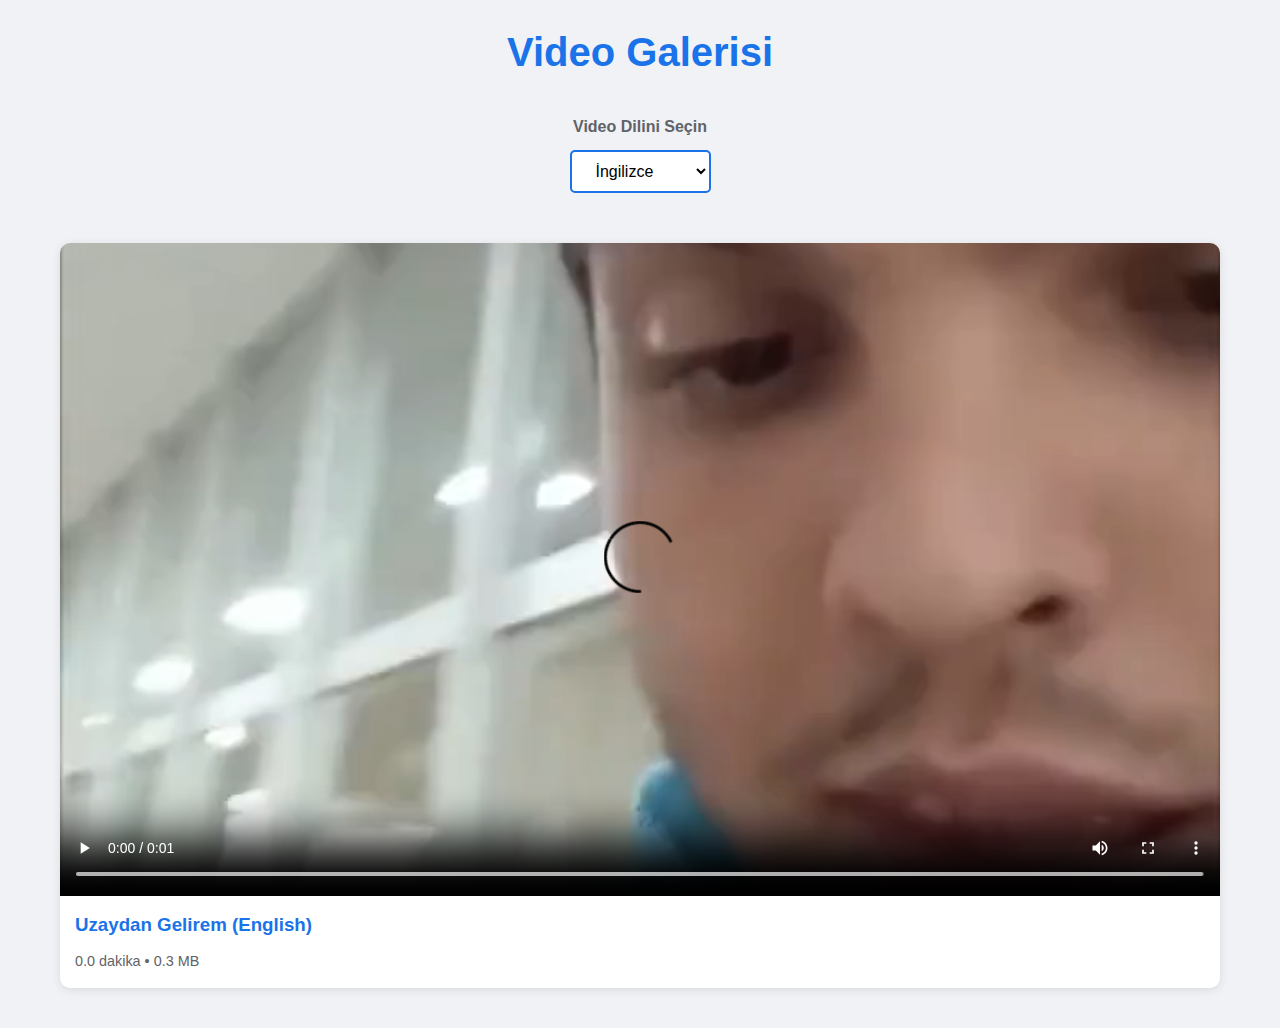
<file: index.html>
<!DOCTYPE html>
<html lang="tr">
<head>
    <meta charset="UTF-8">
    <meta name="viewport" content="width=device-width, initial-scale=1.0">
    <title>Video Galerisi</title>
    <link rel="stylesheet" href="css/style.css">
</head>
<body>
    <div class="container">
        <h1>Video Galerisi</h1>
        
        <div class="language-selector">
            <label for="language">Video Dilini Seçin</label>
            <select id="language" onchange="filterVideos()">
                <option value="tr">Türkçe</option>
                <option value="en">İngilizce</option>
                <option value="ar">Arapça</option>
                <option value="es">İspanyolca</option>
                <option value="hi">Hintçe</option>
                <option value="pt">Portekizce</option>
                <option value="ru">Rusça</option>
                <option value="zh">Çince</option>
                <option value="de">Almanca</option>
                <option value="fr">Fransızca</option>
                <option value="jp">Japonca</option>
                <option value="kor">Korece</option>
            </select>
        </div>

        <div id="video-gallery" class="video-gallery">
            <!-- Videolar JavaScript ile buraya eklenecek -->
        </div>
    </div>

    <script src="js/app.js"></script>
</body>
</html>
</file>
<file: css/style.css>
/* Genel stiller */
* {
    margin: 0;
    padding: 0;
    box-sizing: border-box;
}

body {
    font-family: 'Segoe UI', Tahoma, Geneva, Verdana, sans-serif;
    line-height: 1.6;
    background-color: #f0f2f5;
    color: #333;
}

.container {
    max-width: 1200px;
    margin: 0 auto;
    padding: 20px;
}

h1 {
    text-align: center;
    color: #1a73e8;
    margin-bottom: 30px;
    font-size: 2.5em;
}

/* Dil seçici */
.language-selector {
    text-align: center;
    margin-bottom: 30px;
}

.language-selector label {
    display: block;
    margin-bottom: 10px;
    font-weight: bold;
    color: #5f6368;
}

.language-selector select {
    padding: 10px 20px;
    font-size: 1em;
    border: 2px solid #1a73e8;
    border-radius: 5px;
    background-color: white;
    cursor: pointer;
    outline: none;
    transition: border-color 0.3s ease;
}

.language-selector select:hover {
    border-color: #174ea6;
}

/* Video galerisi */
.video-gallery {
    display: grid;
    grid-template-columns: repeat(auto-fit, minmax(300px, 1fr));
    gap: 20px;
    padding: 20px 0;
}

.video-card {
    background: white;
    border-radius: 10px;
    overflow: hidden;
    box-shadow: 0 2px 10px rgba(0, 0, 0, 0.1);
    transition: transform 0.3s ease;
}

.video-card:hover {
    transform: translateY(-5px);
}

.video-container {
    position: relative;
    width: 100%;
    padding-top: 56.25%; /* 16:9 aspect ratio */
}

.video-container video {
    position: absolute;
    top: 0;
    left: 0;
    width: 100%;
    height: 100%;
    object-fit: cover;
}

.video-info {
    padding: 15px;
}

.video-info h3 {
    color: #1a73e8;
    margin-bottom: 10px;
}

.video-info p {
    color: #5f6368;
    font-size: 0.9em;
}

/* Responsive tasarım */
@media (max-width: 768px) {
    .container {
        padding: 10px;
    }

    h1 {
        font-size: 2em;
    }

    .video-gallery {
        grid-template-columns: repeat(auto-fit, minmax(250px, 1fr));
        gap: 15px;
    }
}

@media (max-width: 480px) {
    h1 {
        font-size: 1.8em;
    }

    .language-selector select {
        width: 90%;
        max-width: 300px;
    }
}
</file>
